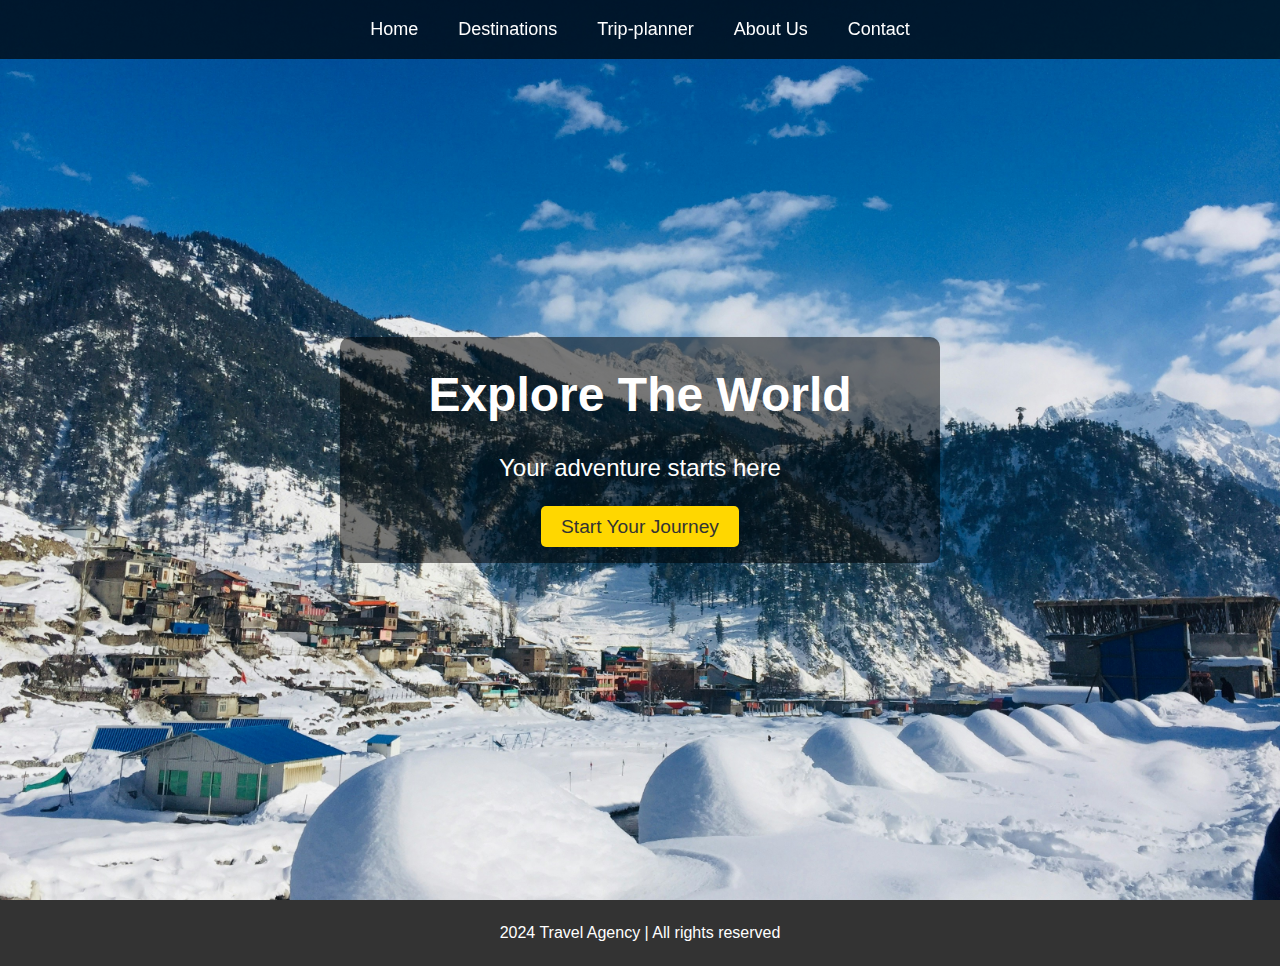
<file: BSDSF24A013/index.html>
<!DOCTYPE html>
<html lang="en">
<head>
    <meta charset="UTF-8">
    <meta name="viewport" content="width=device-width, initial-scale=1.0">
    <meta http-equiv="X-UA-Compatible" content="ie=edge">
    <title>Travel Homepage</title>
    <link rel="stylesheet" href="index.css">
</head>
<body>

    <header>
        <nav>
            <ul>
                <li><a href="index.html">Home</a></li>
                <li><a href="destinations.html">Destinations</a></li>
                <li><a href="trip-planner.html">Trip-planner</a></li>
                <li><a href="Aboutus.html">About Us</a></li>
                <li><a href="contact.html">Contact</a></li>
               
            </ul>
        </nav>
    </header>

  
    <section class="hero">
        <div class="overlay">
            <h1>Explore The World</h1>
            <p>Your adventure starts here</p>
            <a href="trip-planner.html" class="cta-button">Start Your Journey</a> 
        </div>
    </section>

    <footer>
        <p> 2024 Travel Agency | All rights reserved</p>
    </footer>

</body>
</html>
</file>
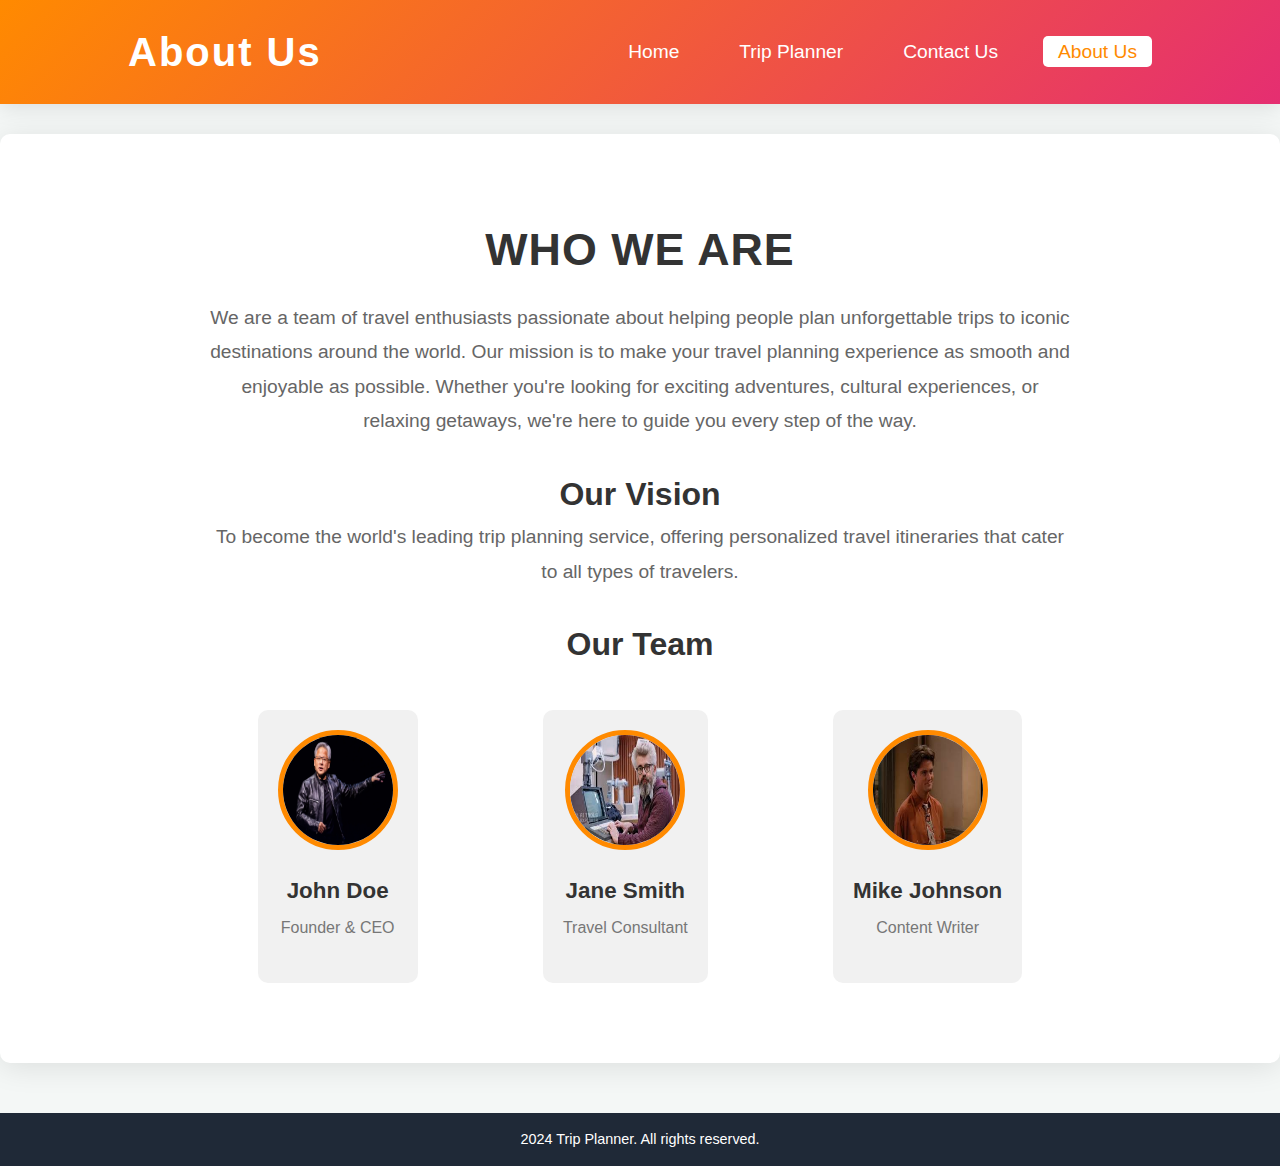
<file: BSDSF24A013/Aboutus.html>
<!DOCTYPE html>
<html lang="en">
<head>
    <meta charset="UTF-8">
    <meta name="viewport" content="width=device-width, initial-scale=1.0">
    <title>About Us</title>
    <link rel="stylesheet" href="Aboutus.css">
</head>
<body>
    <header>
        <div class="container">
            <h1>About Us</h1>
            <nav>
                <ul>
                    <li><a href="index.html">Home</a></li>
                    <li><a href="trip-planner.html">Trip Planner</a></li>
                    <li><a href="contact.html">Contact Us</a></li>
                    <li><a href="aboutus.html" class="active">About Us</a></li>
                </ul>
            </nav>
        </div>
    </header>

    <main>
        <section class="about-us">
            <h2>Who We Are</h2>
            <p>We are a team of travel enthusiasts passionate about helping people plan unforgettable trips to iconic destinations around the world. Our mission is to make your travel planning experience as smooth and enjoyable as possible. Whether you're looking for exciting adventures, cultural experiences, or relaxing getaways, we're here to guide you every step of the way.</p>

            <h3>Our Vision</h3>
            <p>To become the world's leading trip planning service, offering personalized travel itineraries that cater to all types of travelers.</p>

            <h3>Our Team</h3>
            <div class="team">
                <div class="member">
                    <img src="Smith.jpg" alt="Team Member 1">
                    <h4>John Doe</h4>
                    <p>Founder & CEO</p>
                </div>
                <div class="member">
                    <img src="ai.jpg" alt="Team Member 2">
                    <h4>Jane Smith</h4>
                    <p>Travel Consultant</p>
                </div>
                <div class="member">
                    <img src="chandl.jpg" alt="Team Member 3">
                    <h4>Mike Johnson</h4>
                    <p>Content Writer</p>
                </div>
            </div>
        </section>
    </main>

    <footer>
        <p> 2024 Trip Planner. All rights reserved.</p>
    </footer>

</body>
</html>
</file>
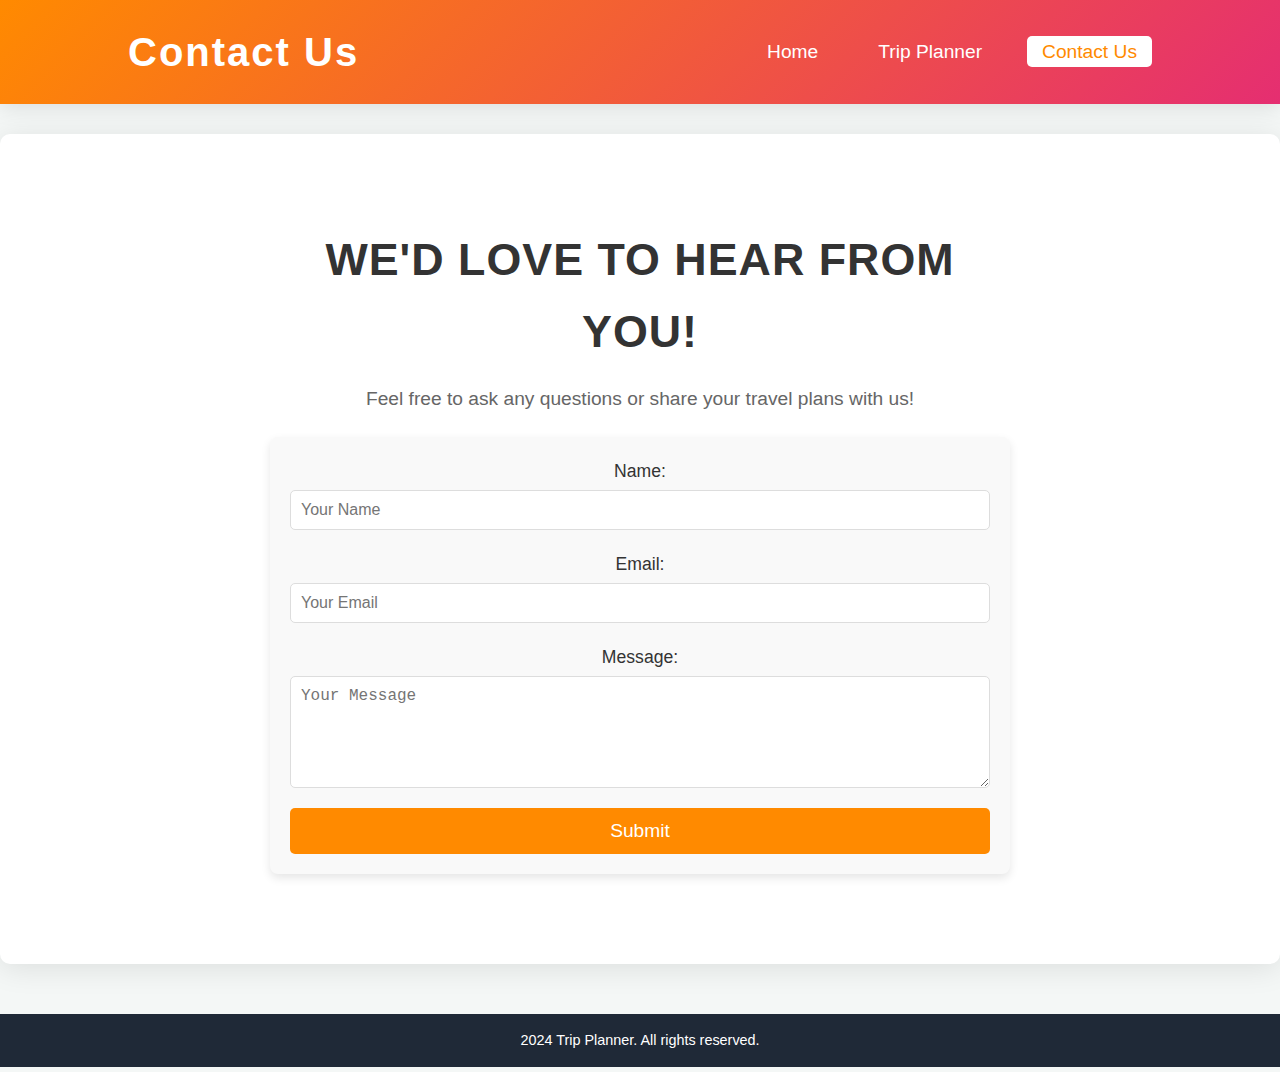
<file: BSDSF24A013/contact.html>
<!DOCTYPE html>
<html lang="en">
<head>
    <meta charset="UTF-8">
    <meta name="viewport" content="width=device-width, initial-scale=1.0">
    <title>Contact Us</title>
    <link rel="stylesheet" href="contact.css">
</head>
<body>
    <header>
        <div class="container">
            <h1>Contact Us</h1>
            <nav>
                <ul>
                    <li><a href="index.html">Home</a></li>
                    <li><a href="trip-planner.html">Trip Planner</a></li>
                    <li><a href="contact.html" class="active">Contact Us</a></li>
                </ul>
            </nav>
        </div>
    </header>

    <main>
        <section class="contact-form-section">
            <h2>We'd Love to Hear From You!</h2>
            <p>Feel free to ask any questions or share your travel plans with us!</p>
            <form id="contact-form">
                <div class="form-group">
                    <label for="name">Name:</label>
                    <input type="text" id="name" name="name" required placeholder="Your Name">
                </div>

                <div class="form-group">
                    <label for="email">Email:</label>
                    <input type="email" id="email" name="email" required placeholder="Your Email">
                </div>

                <div class="form-group">
                    <label for="message">Message:</label>
                    <textarea id="message" name="message" rows="5" required placeholder="Your Message"></textarea>
                </div>

                <button type="submit" class="submit-btn">Submit</button>
            </form>
        </section>
    </main>

    <footer>
        <p> 2024 Trip Planner. All rights reserved.</p>
    </footer>

</body>
</html>
</file>
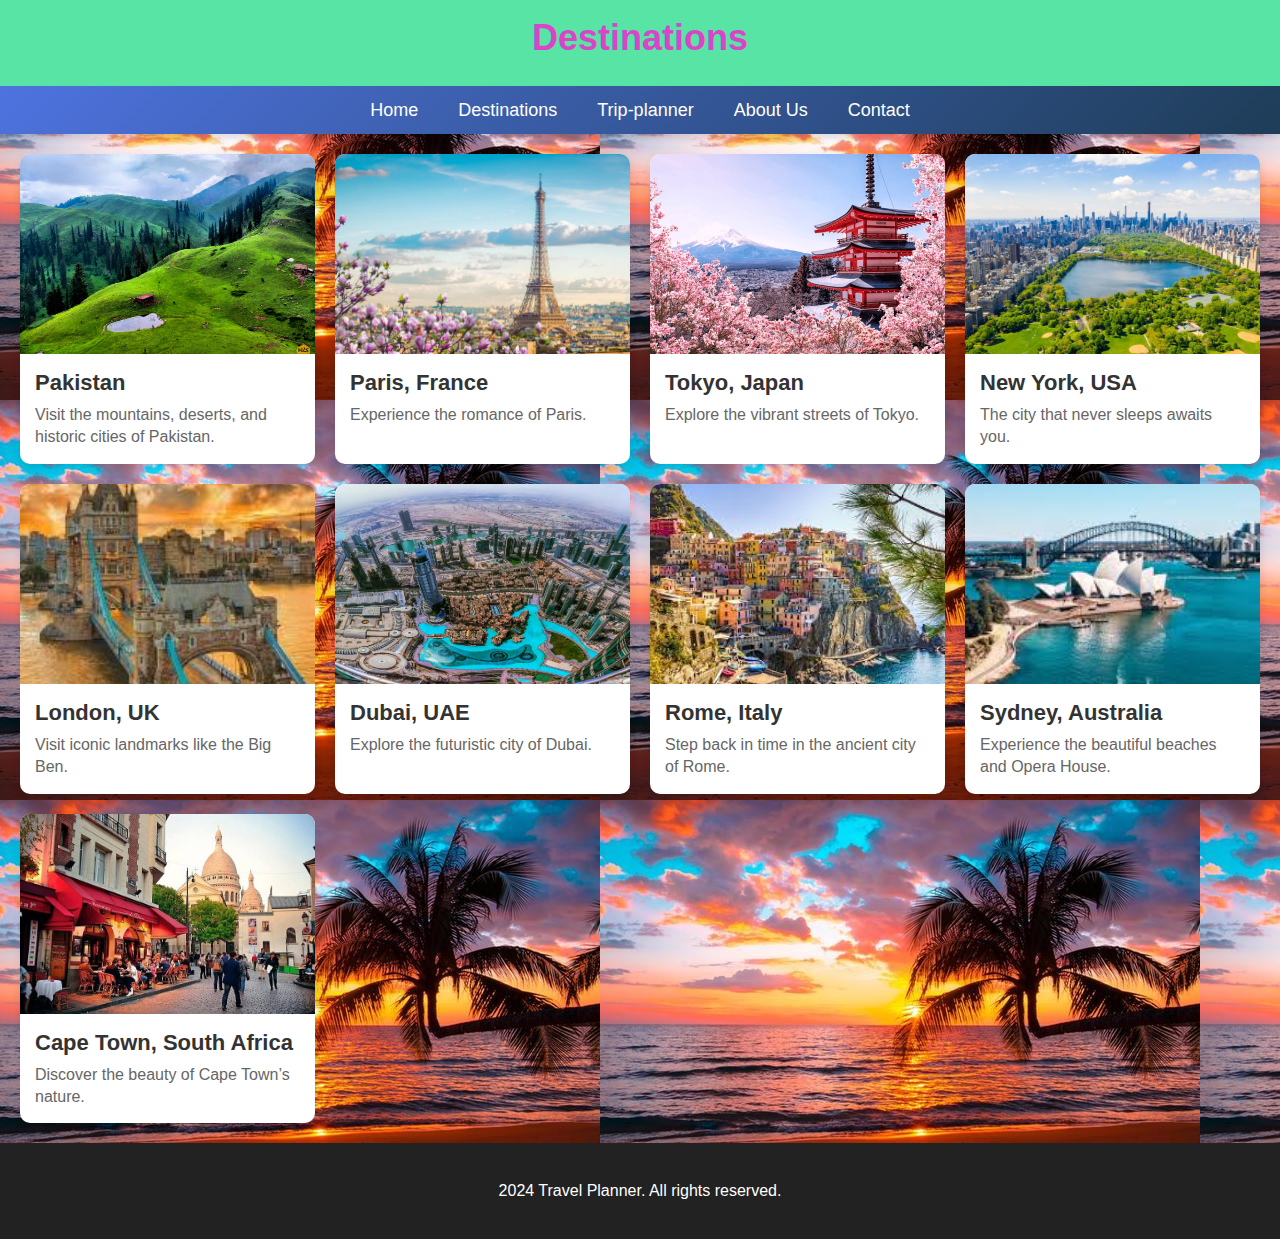
<file: BSDSF24A013/destinations.html>
<!DOCTYPE html>
<html lang="en">
<head>
    <meta charset="UTF-8">
    <meta name="viewport" content="width=device-width, initial-scale=1.0">
    <title>Travel Planner - Destinations</title>
    <link rel="stylesheet" href="destination.css">
</head>
<body>
    <header>
        <h1>Destinations</h1>
    </header>
    <nav>
        <ul>
            <li><a href="index.html">Home</a></li>
            <li><a href="destinations.html">Destinations</a></li>
            <li><a href="trip-planner.html">Trip-planner</a></li>
            <li><a href="Aboutus.html">About Us</a></li>
            <li><a href="contact.html">Contact</a></li>
        </ul>
    </nav>
    <div class="container">
        <div class="card-grid">

            <div class="card">
                <img src="trip.jpg" alt="Pakistan">
                <div class="card-content">
                    <h2>Pakistan</h2>
                    <p>Visit the mountains, deserts, and historic cities of Pakistan.</p>
                </div>
            </div>
            <div class="card">
                <img src="paris.jpg" alt="Paris">
                <div class="card-content">
                    <h2>Paris, France</h2>
                    <p>Experience the romance of Paris.</p>
                </div>
            </div>
            <div class="card">
                <img src="Tokoy.jpg" alt="Tokyo">
                <div class="card-content">
                    <h2>Tokyo, Japan</h2>
                    <p>Explore the vibrant streets of Tokyo.</p>
                </div>
            </div>
            <div class="card">
                <img src="newyorkk.jpg" alt="New York">
                <div class="card-content">
                    <h2>New York, USA</h2>
                    <p>The city that never sleeps awaits you.</p>
                </div>
            </div>
            <div class="card">
                <img src="londonn.jpg" alt="London">
                <div class="card-content">
                    <h2>London, UK</h2>
                    <p>Visit iconic landmarks like the Big Ben.</p>
                </div>
            </div>
            <div class="card">
                <img src="dubai.jpg" alt="Dubai">
                <div class="card-content">
                    <h2>Dubai, UAE</h2>
                    <p>Explore the futuristic city of Dubai.</p>
                </div>
            </div>
            <div class="card">
                <img src="ital.jpg" alt="Rome">
                <div class="card-content">
                    <h2>Rome, Italy</h2>
                    <p>Step back in time in the ancient city of Rome.</p>
                </div>
            </div>
            <div class="card">
                <img src="aus.jpg" alt="Sydney">
                <div class="card-content">
                    <h2>Sydney, Australia</h2>
                    <p>Experience the beautiful beaches and Opera House.</p>
                </div>
            </div>
            <div class="card">
                <img src="mnatre.jpg" alt="Cape Town">
                <div class="card-content">
                    <h2>Cape Town, South Africa</h2>
                    <p>Discover the beauty of Cape Town’s nature.</p>
                </div>
            </div>
           
        </div>
    </div>
    <footer>
        <footer> 2024 Travel Planner. All rights reserved.</footer>
    </footer>
</body>
</html>
</file>
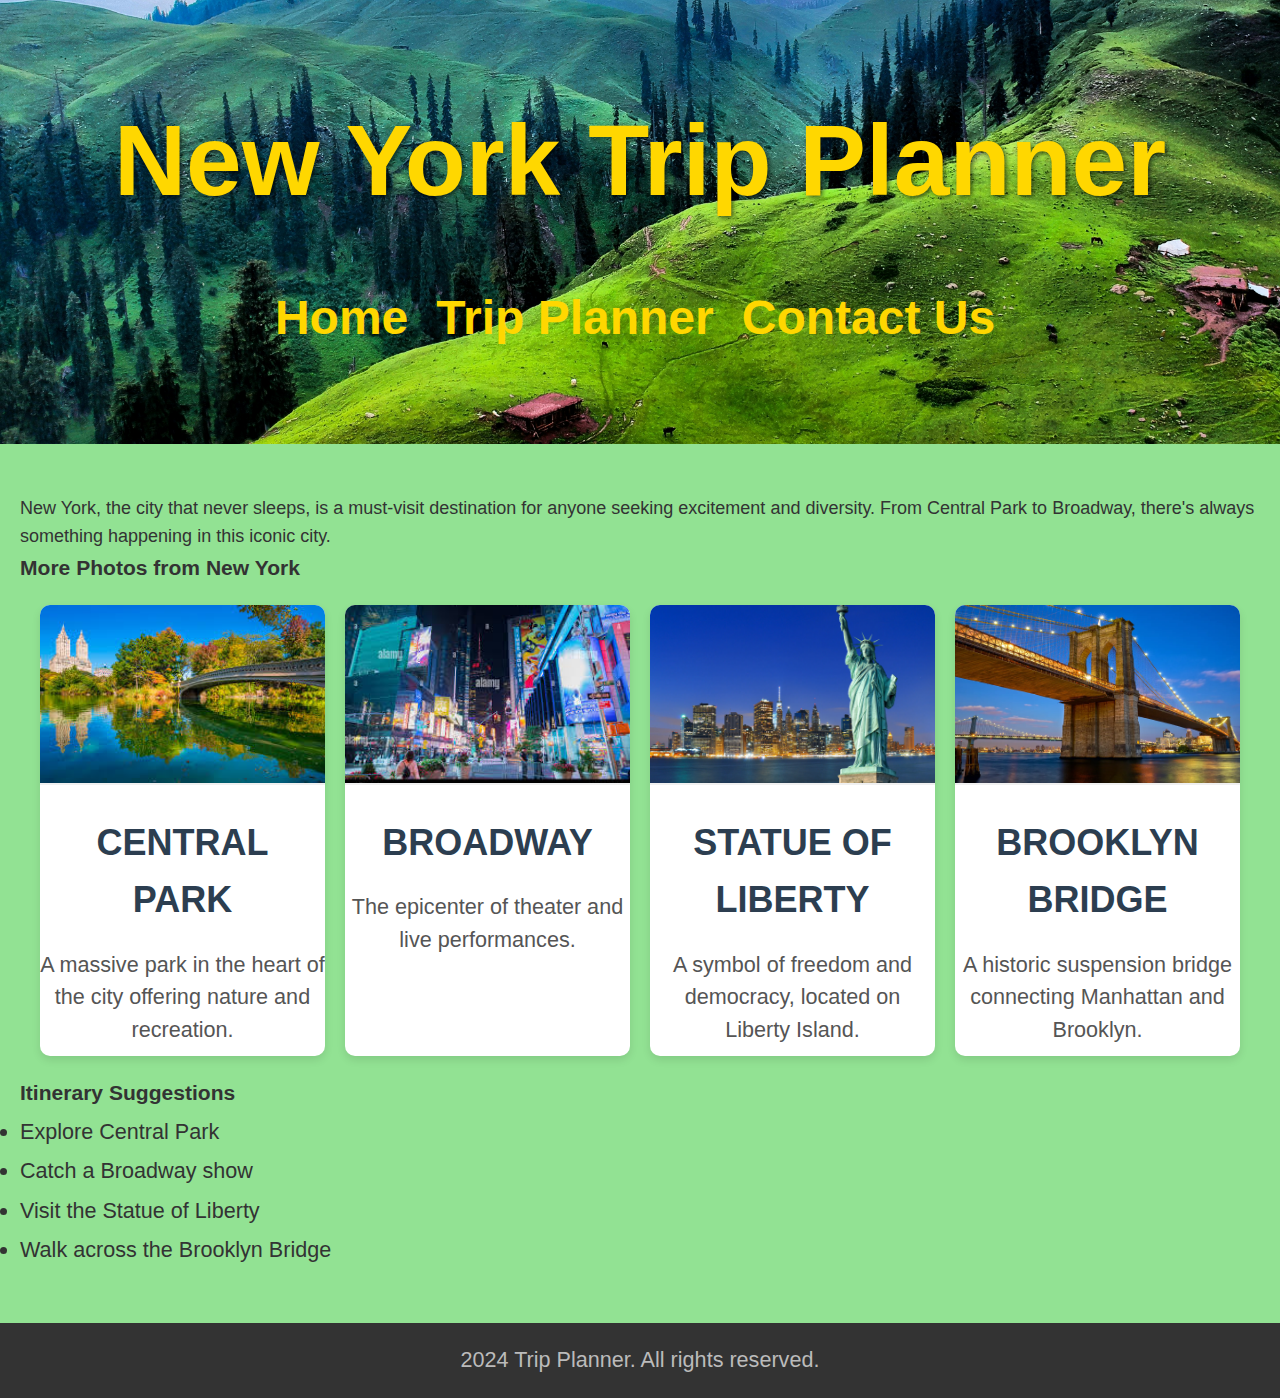
<file: BSDSF24A013/Newyork.html>
<!DOCTYPE html>
<html lang="en">
<head>
    <meta charset="UTF-8">
    <meta name="viewport" content="width=device-width, initial-scale=1.0">
    <title>New York Trip Planner</title>
    <link rel="stylesheet" href="tripplanner.css">
</head>
<body>
    <header>
        <div class="container">
            <h1>New York Trip Planner</h1>
            <nav>
                <ul>
                    <li><a href="index.html">Home</a></li>
                    <li><a href="trip-planner.html">Trip Planner</a></li>
                    <li><a href="contact.html">Contact Us</a></li>
                </ul>
            </nav>
        </div>
    </header>

    <main>
        <section class="destination-details">
            <p>New York, the city that never sleeps, is a must-visit destination for anyone seeking excitement and diversity. From Central Park to Broadway, there's always something happening in this iconic city.</p>

            <h3>More Photos from New York</h3>
            <div class="destination-grid">
                <div class="destination">
                    <img src="park.jpg" alt="Central Park">
                    <h3>Central Park</h3>
                    <p>A massive park in the heart of the city offering nature and recreation.</p>
                </div>
                <div class="destination">
                    <img src="broad.jpg" alt="Broadway">
                    <h3>Broadway</h3>
                    <p>The epicenter of theater and live performances.</p>
                </div>
                <div class="destination">
                    <img src="statue.jpg" alt="Statue of Liberty">
                    <h3>Statue of Liberty</h3>
                    <p>A symbol of freedom and democracy, located on Liberty Island.</p>
                </div>
                <div class="destination">
                    <img src="brod.jpg" alt="Brooklyn Bridge">
                    <h3>Brooklyn Bridge</h3>
                    <p>A historic suspension bridge connecting Manhattan and Brooklyn.</p>
                </div>
            </div>

            <h3>Itinerary Suggestions</h3>
            <ul>
                <li>Explore Central Park</li>
                <li>Catch a Broadway show</li>
                <li>Visit the Statue of Liberty</li>
                <li>Walk across the Brooklyn Bridge</li>
            </ul>
        </section>
    </main>

    <footer>
        <p> 2024 Trip Planner. All rights reserved.</p>
    </footer>

</body>
</html>
</file>
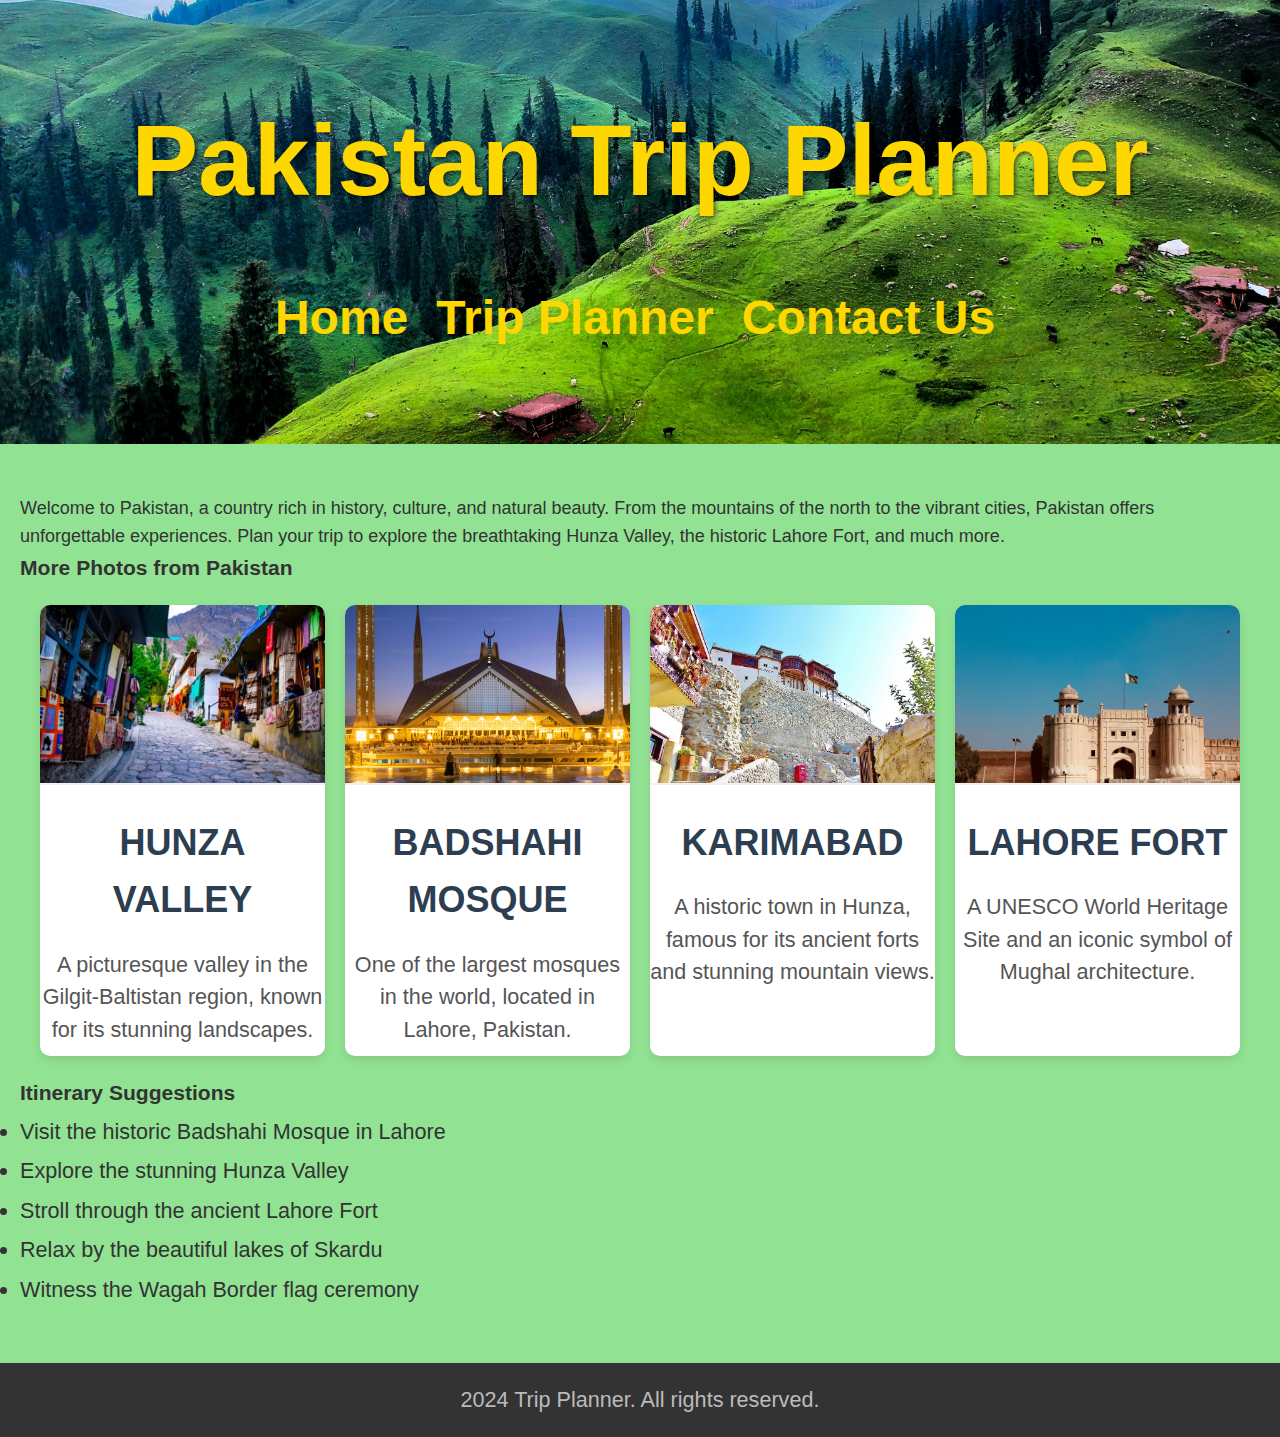
<file: BSDSF24A013/Pakistan.html>
<!DOCTYPE html>
<html lang="en">
<head>
    <meta charset="UTF-8">
    <meta name="viewport" content="width=device-width, initial-scale=1.0">
    <title>Pakistan Trip Planner</title>
    <link rel="stylesheet" href="tripplanner.css">
</head>
<body>
    <header>
        <div class="container">
            <h1>Pakistan Trip Planner</h1>
            <nav>
                <ul>
                    <li><a href="index.html">Home</a></li>
                    <li><a href="trip-planner.html">Trip Planner</a></li>
                    <li><a href="contact.html">Contact Us</a></li>
                </ul>
            </nav>
        </div>
    </header>

    <main>
        <section class="destination-details">
            <p>Welcome to Pakistan, a country rich in history, culture, and natural beauty. From the mountains of the north to the vibrant cities, Pakistan offers unforgettable experiences. Plan your trip to explore the breathtaking Hunza Valley, the historic Lahore Fort, and much more.</p>

            <h3>More Photos from Pakistan</h3>
            <div class="destination-grid">
                <div class="destination">
                    <img src="hunza.jpg" alt="Hunza Valley">
                    <h3>Hunza Valley</h3>
                    <p>A picturesque valley in the Gilgit-Baltistan region, known for its stunning landscapes.</p>
                </div>
                <div class="destination">
                    <img src="badshahi.jpg" alt="Badshahi Mosque">
                    <h3>Badshahi Mosque</h3>
                    <p>One of the largest mosques in the world, located in Lahore, Pakistan.</p>
                </div>
                <div class="destination">
                    <img src="khamir.jpg" alt="Karimabad">
                    <h3>Karimabad</h3>
                    <p>A historic town in Hunza, famous for its ancient forts and stunning mountain views.</p>
                </div>
                <div class="destination">
                    <img src="lahorefort.jpg" alt="Lahore Fort">
                    <h3>Lahore Fort</h3>
                    <p>A UNESCO World Heritage Site and an iconic symbol of Mughal architecture.</p>
                </div>
 
            </div>

            <h3>Itinerary Suggestions</h3>
            <ul>
                <li>Visit the historic Badshahi Mosque in Lahore</li>
                <li>Explore the stunning Hunza Valley</li>
                <li>Stroll through the ancient Lahore Fort</li>
                <li>Relax by the beautiful lakes of Skardu</li>
                <li>Witness the Wagah Border flag ceremony</li>
            </ul>
        </section>
    </main>

    <footer>
        <p>2024 Trip Planner. All rights reserved.</p>
    </footer>

</body>
</html>
</file>
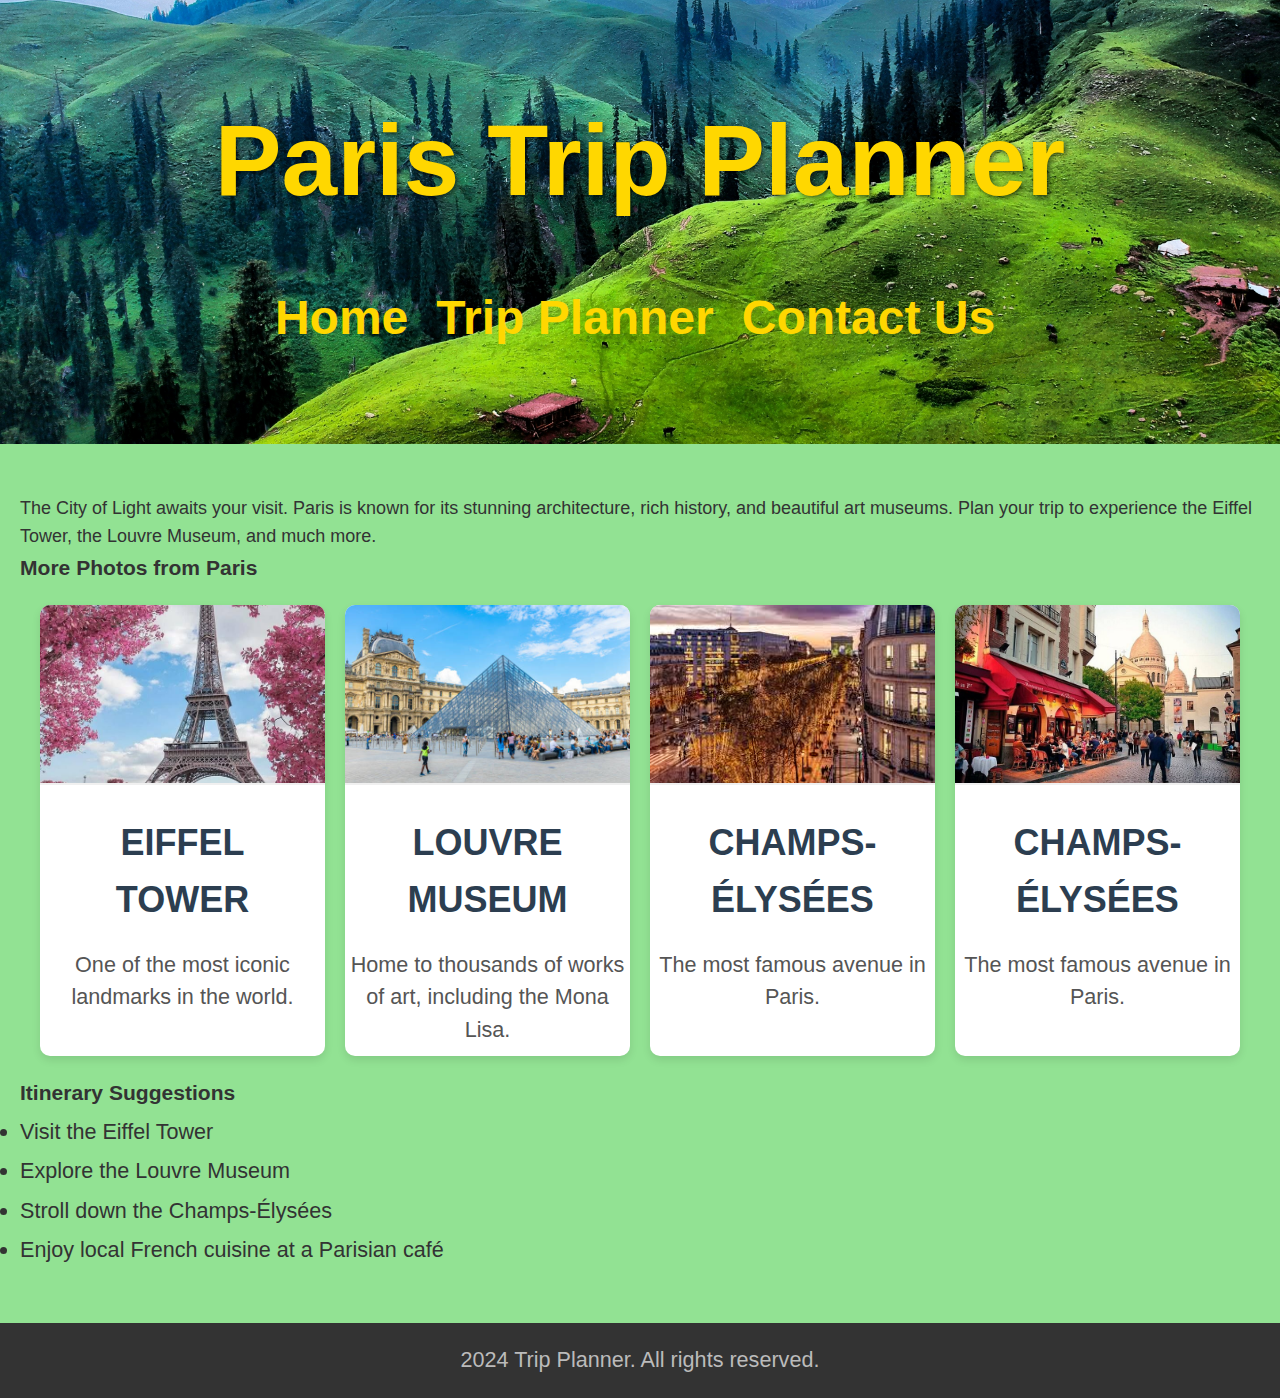
<file: BSDSF24A013/paris.html>
<!DOCTYPE html>
<html lang="en">
<head>
    <meta charset="UTF-8">
    <meta name="viewport" content="width=device-width, initial-scale=1.0">
    <title>Paris Trip Planner</title>
    <link rel="stylesheet" href="tripplanner.css">
</head>
<body>
    <header>
        <div class="container">
            <h1>Paris Trip Planner</h1>
            <nav>
                <ul>
                    <li><a href="index.html">Home</a></li>
                    <li><a href="trip-planner.html">Trip Planner</a></li>
                    <li><a href="contact.html">Contact Us</a></li>
                </ul>
            </nav>
        </div>
    </header>

    <main>
        <section class="destination-details">
            <p>The City of Light awaits your visit. Paris is known for its stunning architecture, rich history, and beautiful art museums. Plan your trip to experience the Eiffel Tower, the Louvre Museum, and much more.</p>

            <h3>More Photos from Paris</h3>
            <div class="destination-grid">
                <div class="destination">
                    <img src="tower.jpg" alt="Eiffel Tower">
                    <h3>Eiffel Tower</h3>
                    <p>One of the most iconic landmarks in the world.</p>
                </div>
                <div class="destination">
                    <img src="musem.pg.jpg" alt="Louvre Museum">
                    <h3>Louvre Museum</h3>
                    <p>Home to thousands of works of art, including the Mona Lisa.</p>
                </div>
                <div class="destination">
                    <img src="cham.jpg" alt="Champs-Élysées">
                    <h3>Champs-Élysées</h3>
                    <p>The most famous avenue in Paris.</p>
                </div>

                <div class="destination">
                    <img src="mnatre.jpg" alt="Champs-Élysées">
                    <h3>Champs-Élysées</h3>
                    <p>The most famous avenue in Paris.</p>
                </div>
          
            </div>

            <h3>Itinerary Suggestions</h3>
            <ul>
                <li>Visit the Eiffel Tower</li>
                <li>Explore the Louvre Museum</li>
                <li>Stroll down the Champs-Élysées</li>
                <li>Enjoy local French cuisine at a Parisian café</li>
            </ul>
        </section>
    </main>

    <footer>
        <p> 2024 Trip Planner. All rights reserved.</p>
    </footer>

</body>
</html>
</file>
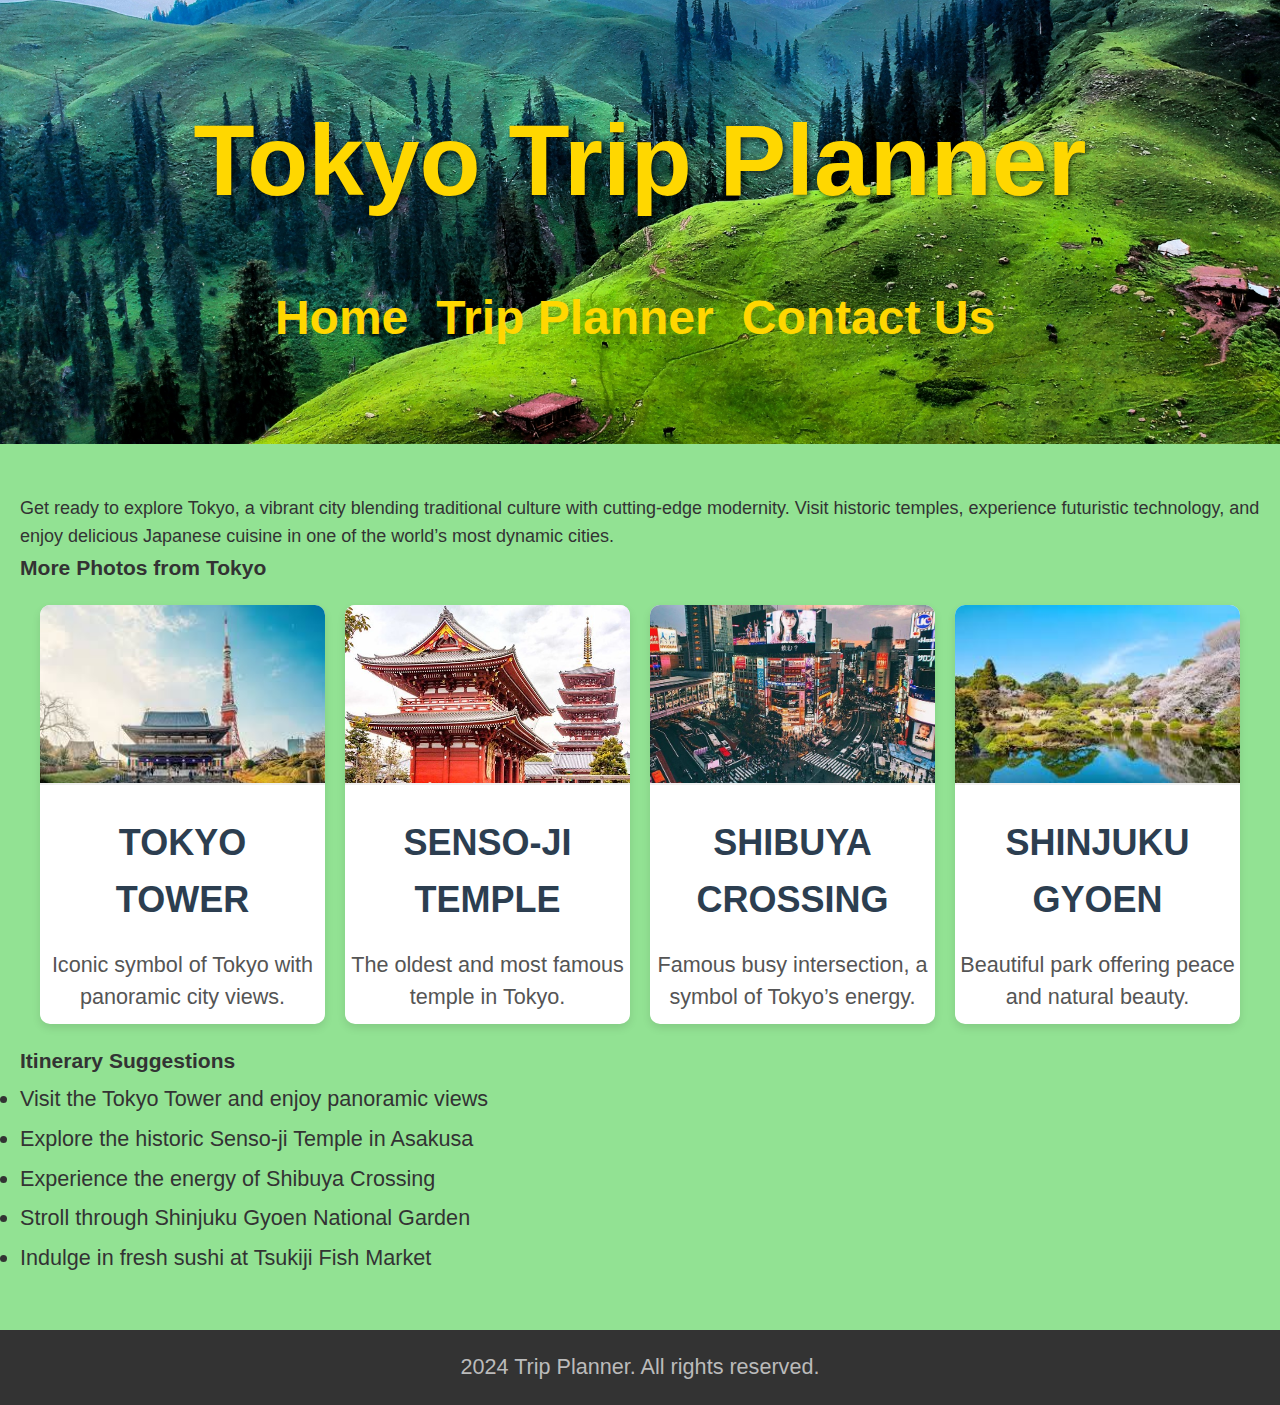
<file: BSDSF24A013/tokoyi.html>
<!DOCTYPE html>
<html lang="en">
<head>
    <meta charset="UTF-8">
    <meta name="viewport" content="width=device-width, initial-scale=1.0">
    <title>Tokyo Trip Planner</title>
    <link rel="stylesheet" href="tripplanner.css">
</head>
<body>
    <header>
        <div class="container">
            <h1>Tokyo Trip Planner</h1>
            <nav>
                <ul>
                    <li><a href="index.html">Home</a></li>
                    <li><a href="trip-planner.html">Trip Planner</a></li>
                    <li><a href="contact.html">Contact Us</a></li>
                </ul>
            </nav>
        </div>
    </header>

    <main>
        <section class="destination-details">
            <p>Get ready to explore Tokyo, a vibrant city blending traditional culture with cutting-edge modernity. Visit historic temples, experience futuristic technology, and enjoy delicious Japanese cuisine in one of the world’s most dynamic cities.</p>

            <h3>More Photos from Tokyo</h3>
            <div class="destination-grid">
                <div class="destination">
                    <img src="toktow.jg.jpeg" alt="Tokyo Tower">
                    <h3>Tokyo Tower</h3>
                    <p>Iconic symbol of Tokyo with panoramic city views.</p>
                </div>
                <div class="destination">
                    <img src="tem.jpg" alt="Senso-ji Temple">
                    <h3>Senso-ji Temple</h3>
                    <p>The oldest and most famous temple in Tokyo.</p>
                </div>
                <div class="destination">
                    <img src="crossing.jpg" alt="Shibuya Crossing">
                    <h3>Shibuya Crossing</h3>
                    <p>Famous busy intersection, a symbol of Tokyo’s energy.</p>
                </div>
                <div class="destination">
                    <img src="sok.jpeg" alt="Shinjuku Gyoen National Garden">
                    <h3>Shinjuku Gyoen</h3>
                    <p>Beautiful park offering peace and natural beauty.</p>
                </div>
                
            </div>

            <h3>Itinerary Suggestions</h3>
            <ul>
                <li>Visit the Tokyo Tower and enjoy panoramic views</li>
                <li>Explore the historic Senso-ji Temple in Asakusa</li>
                <li>Experience the energy of Shibuya Crossing</li>
                <li>Stroll through Shinjuku Gyoen National Garden</li>
                <li>Indulge in fresh sushi at Tsukiji Fish Market</li>
            </ul>
        </section>
    </main>

    <footer>
        <p> 2024 Trip Planner. All rights reserved.</p>
    </footer>

</body>
</html>
</file>
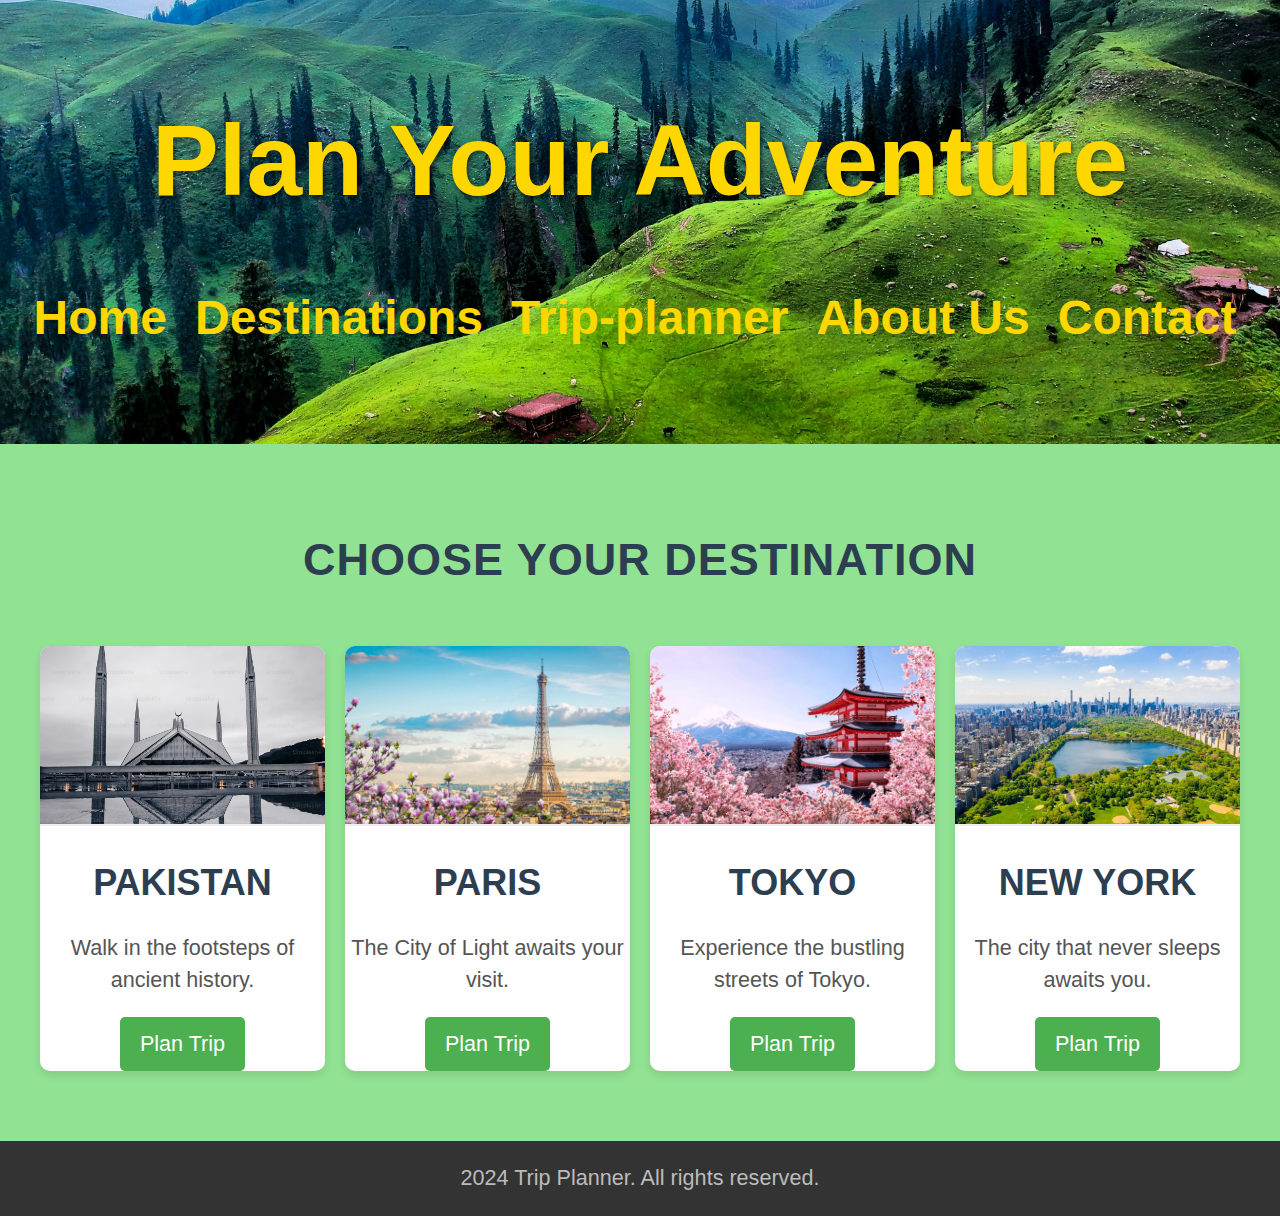
<file: BSDSF24A013/trip-planner.html>
<!DOCTYPE html>
<html lang="en">
<head>
    <meta charset="UTF-8">
    <meta name="viewport" content="width=device-width, initial-scale=1.0">
    <title>Trip Planner</title>
    <link rel="stylesheet" href="tripplanner.css">
</head>
<body>
    <header>
        <div class="container">
            <h1>Plan Your Adventure</h1>
            <nav>
                <ul>
                    <li><a href="index.html">Home</a></li>
                    <li><a href="destinations.html">Destinations</a></li>
                    <li><a href="trip-planner.html">Trip-planner</a></li>
                    <li><a href="Aboutus.html">About Us</a></li>
                    <li><a href="contact.html">Contact</a></li>
                  


                </ul>
            </nav>
        </div>
    </header>

    <main>
        <section class="trip-planner-section">
            <h2 id="hi">Choose Your Destination</h2>
            <div class="destination-grid">



                <div class="destination">
                    <img src="pak.jpg" alt="Rome">
                    <h3>Pakistan</h3>
                    <p>Walk in the footsteps of ancient history.</p>
                    <a href="Pakistan.html" class="plan-trip-btn">Plan Trip</a>
                </div>


                <div class="destination">
                    <img src="paris.jpg" alt="Paris">
                    <h3>Paris</h3>
                    <p>The City of Light awaits your visit.</p>
                    <a href="paris.html" class="plan-trip-btn">Plan Trip</a>

                </div>
             
                <div class="destination">
                    <img src="Tokoy.jpg" alt="Tokyo">
                    <h3>Tokyo</h3>
                    <p>Experience the bustling streets of Tokyo.</p>
                    <a href="tokoyi.html" class="plan-trip-btn">Plan Trip</a>
                </div>
                <div class="destination">
                    <img src="newyorkk.jpg" alt="New York">
                    <h3>New York</h3>
                    <p>The city that never sleeps awaits you.</p>
                    <a href="newyork.html" class="plan-trip-btn">Plan Trip</a>
                </div>
               
            </div>
        </section>
    </main>

    <footer>
        <p> 2024 Trip Planner. All rights reserved.</p>
    </footer>

</body>
</html>
</file>
<file: BSDSF24A013/index.css>
* {
    margin: 0;
    padding: 0;
    box-sizing: border-box;
}

body {
    font-family: 'Arial', sans-serif;
    line-height: 1.6;
    background-color: #f4f4f4;
}

header {
    background-color: rgba(0, 0, 0, 0.7);
    padding: 15px 0;
    position: fixed;
    width: 100%;
    top: 0;
    z-index: 1000;
}

nav ul {
    display: flex;
    justify-content: center;
    list-style-type: none;
}

nav ul li {
    margin: 0 20px;
}

nav ul li a {
    color: white;
    text-decoration: none;
    font-size: 18px;
    transition: color 0.3s ease;
}

nav ul li a:hover {
    color: #FFD700;
}

.hero {
    background-image: url('index.jpg'); 
    background-size: cover;
    background-position: center;
    height: 100vh;
    display: flex;
    justify-content: center;
    align-items: center;
    position: relative;
    color: white;
    text-align: center;
}

.hero .overlay {
    background: rgba(0, 0, 0, 0.5);
    padding: 20px;
    border-radius: 10px;
    width: 80%;
    max-width: 600px;
}

.hero h1 {
    font-size: 3em;
    margin-bottom: 15px;
    font-family: 'Helvetica', sans-serif;
}

.hero p {
    font-size: 1.5em;
    margin-bottom: 25px;
    font-family: 'Helvetica', sans-serif;
}

.cta-button {
    padding: 10px 20px;
    background-color: #FFD700;
    color: #333;
    text-decoration: none;
    border-radius: 5px;
    font-size: 1.2em;
    transition: background-color 0.3s ease;
}

.cta-button:hover {
    background-color: #FFA500;
}

footer {
    background-color: #333;
    color: white;
    text-align: center;
    padding: 20px;
}

footer p {
    font-size: 1em;
}

@media (max-width: 768px) {
    .hero h1 {
        font-size: 2.5em;
    }

    .hero p {
        font-size: 1.2em;
    }

    .cta-button {
        font-size: 1.1em;
    }
}
</file>
<file: BSDSF24A013/Aboutus.css>
* {
    margin: 0;
    padding: 0;
    box-sizing: border-box;
}

body {
    font-family: 'Arial', sans-serif;
    background-color: #f4f7f6;
    color: #333;
    line-height: 1.6;
}

header {
    background: linear-gradient(135deg, #ff8a00, #e52e71);
    color: white;
    padding: 20px 0;
    box-shadow: 0 4px 20px rgba(0, 0, 0, 0.1);
}

.container {
    width: 80%;
    max-width: 1200px;
    margin: 0 auto;
    display: flex;
    justify-content: space-between;
    align-items: center;
}

h1 {
    font-size: 2.5rem;
    font-weight: 700;
    letter-spacing: 2px;
}

nav ul {
    list-style: none;
    display: flex;
    margin: 0;
    padding: 0;
}

nav ul li {
    margin-left: 30px;
}

nav ul li a {
    text-decoration: none;
    color: white;
    font-size: 1.2rem;
    padding: 5px 15px;
    border-radius: 5px;
    transition: all 0.3s ease;
}

nav ul li a:hover,
nav ul li a.active {
    background-color: #fff;
    color: #ff8a00;
    transform: translateY(-2px);
}

main {
    padding: 60px 20px;
    text-align: center;
    background-color: #fff;
    border-radius: 10px;
    margin-top: 30px;
    box-shadow: 0 4px 30px rgba(0, 0, 0, 0.1);
}

.about-us {
    max-width: 900px;
    margin: 0 auto;
    padding: 20px;
}

.about-us h2 {
    font-size: 2.8rem;
    font-weight: 700;
    color: #333;
    margin-bottom: 15px;
    text-transform: uppercase;
    letter-spacing: 1px;
}

.about-us p {
    font-size: 1.2rem;
    color: #666;
    margin-bottom: 20px;
    line-height: 1.8;
}

h3 {
    font-size: 2rem;
    margin-top: 30px;
    font-weight: 600;
    color: #333;
}

.team {
    display: flex;
    justify-content: center;
    margin-top: 40px;
    gap: 30px;
    flex-wrap: wrap;
}

.member {
    text-align: center;
    background: #f1f1f1;
    padding: 20px;
    border-radius: 10px;
    transition: all 0.3s ease;
    max-width: 300px;
    margin: 0 auto;
}

.member:hover {
    transform: translateY(-10px);
    box-shadow: 0 10px 30px rgba(0, 0, 0, 0.1);
}

.member img {
    width: 120px;
    height: 120px;
    border-radius: 50%;
    margin-bottom: 15px;
    border: 5px solid #ff8a00;
    transition: all 0.3s ease;
}

.member img:hover {
    border-color: #e52e71;
}

.member h4 {
    font-size: 1.4rem;
    font-weight: 600;
    color: #333;
    margin-bottom: 5px;
}

.member p {
    font-size: 1rem;
    color: #777;
}

footer {
    background-color: #1f2937;
    color: #fff;
    text-align: center;
    padding: 15px 0;
    margin-top: 50px;
    font-size: 0.9rem;
}

@media (max-width: 768px) {
    .container {
        flex-direction: column;
        align-items: center;
        text-align: center;
    }

    nav ul {
        flex-direction: column;
        margin-top: 20px;
    }

    nav ul li {
        margin-bottom: 10px;
    }

    .team {
        flex-direction: column;
        gap: 20px;
    }

    .member {
        max-width: 100%;
    }
}
</file>
<file: BSDSF24A013/contact.css>
* {
    margin: 0;
    padding: 0;
    box-sizing: border-box;
}

body {
    font-family: 'Arial', sans-serif;
    background-color: #f4f7f6;
    color: #333;
    line-height: 1.6;
}

header {
    background: linear-gradient(135deg, #ff8a00, #e52e71);
    color: white;
    padding: 20px 0;
    box-shadow: 0 4px 20px rgba(0, 0, 0, 0.1);
}

.container {
    width: 80%;
    max-width: 1200px;
    margin: 0 auto;
    display: flex;
    justify-content: space-between;
    align-items: center;
}

h1 {
    font-size: 2.5rem;
    font-weight: 700;
    letter-spacing: 2px;
}

nav ul {
    list-style: none;
    display: flex;
    margin: 0;
    padding: 0;
}

nav ul li {
    margin-left: 30px;
}

nav ul li a {
    text-decoration: none;
    color: white;
    font-size: 1.2rem;
    padding: 5px 15px;
    border-radius: 5px;
    transition: all 0.3s ease;
}

nav ul li a:hover,
nav ul li a.active {
    background-color: #fff;
    color: #ff8a00;
    transform: translateY(-2px);
}

main {
    padding: 60px 20px;
    text-align: center;
    background-color: #fff;
    border-radius: 10px;
    margin-top: 30px;
    box-shadow: 0 4px 30px rgba(0, 0, 0, 0.1);
}

.contact-form-section {
    max-width: 800px;
    margin: 0 auto;
    padding: 30px;
}

.contact-form-section h2 {
    font-size: 2.8rem;
    font-weight: 700;
    color: #333;
    margin-bottom: 15px;
    text-transform: uppercase;
    letter-spacing: 1px;
}

.contact-form-section p {
    font-size: 1.2rem;
    color: #666;
    margin-bottom: 20px;
    line-height: 1.8;
}

form {
    display: flex;
    flex-direction: column;
    gap: 20px;
    background-color: #f9f9f9;
    padding: 20px;
    border-radius: 8px;
    box-shadow: 0 4px 10px rgba(0, 0, 0, 0.1);
}

.form-group {
    display: flex;
    flex-direction: column;
}

label {
    font-size: 1.1rem;
    color: #333;
    margin-bottom: 5px;
}

input,
textarea {
    padding: 10px;
    font-size: 1rem;
    border-radius: 5px;
    border: 1px solid #ddd;
    transition: all 0.3s ease;
}

input:focus,
textarea:focus {
    border-color: #ff8a00;
    outline: none;
}

textarea {
    resize: vertical;
}

.submit-btn {
    background-color: #ff8a00;
    color: white;
    padding: 12px 20px;
    font-size: 1.2rem;
    border: none;
    border-radius: 5px;
    cursor: pointer;
    transition: all 0.3s ease;
}

.submit-btn:hover {
    background-color: #e52e71;
    transform: translateY(-2px);
}

footer {
    background-color: #1f2937;
    color: #fff;
    text-align: center;
    padding: 15px 0;
    margin-top: 50px;
    font-size: 0.9rem;
}

@media (max-width: 768px) {
    .container {
        flex-direction: column;
        align-items: center;
        text-align: center;
    }

    nav ul {
        flex-direction: column;
        margin-top: 20px;
    }

    nav ul li {
        margin-bottom: 10px;
    }

    .contact-form-section {
        padding: 20px;
    }

    .form-group input,
    .form-group textarea {
        width: 100%;
    }
}
</file>
<file: BSDSF24A013/destination.css>
* {
    margin: 0;
    padding: 0;
    box-sizing: border-box;
    font-family: Arial, sans-serif;
}

body {
    background-image: url("2.jpg");
    background-color: #f4f4f4;
    color: #333;
    line-height: 1.0;
    display: flex;
    flex-direction: column;
    min-height: 100vh; 
}

main {
    flex-grow: 1; }

header {
    background-color: #58e4a5;
    color: rgb(217, 68, 200);
    text-align: center;
    font-size: large;
    padding: 20px 0;
    box-shadow: 0 2px 4px rgba(0, 0, 0, 0.1);
}

header h1 {
    font-size: 36px;
    margin-bottom: 10px;
}

nav {
    background: linear-gradient(135deg, #4e73df, #1e3d58); 
    padding: 15px 0;
    box-shadow: 0 4px 6px rgba(0, 0, 0, 0.1);
}

nav ul {
    display: flex;
    justify-content: center;
    list-style-type: none;
    padding-left: 0;
}

nav ul li {
    margin: 0 20px; }

nav ul li a {
    color: #fff;
    text-decoration: none;
    font-size: 18px;
    font-weight: 500; 
    transition: color 0.3s ease, transform 0.3s ease; 
}

nav ul li a:hover {
    color: #f39c12; 
    transform: scale(1.1); }

.container {
    padding: 20px;
}

.card-grid {
    display: grid;
    grid-template-columns: repeat(auto-fill, minmax(280px, 1fr));
    gap: 20px;
}

.card {
    background-color: white;
    border-radius: 10px;
    overflow: hidden;
    box-shadow: 0 4px 10px rgba(0, 0, 0, 0.1);
    transition: transform 0.3s ease-in-out;
}

.card img {
    width: 100%;
    height: 200px;
    object-fit: cover;
    transition: opacity 0.3s ease-in-out;
}

.card-content {
    padding: 15px;
}

.card h2 {
    font-size: 22px;
    color: #333;
    margin-bottom: 10px;
}

.card p {
    color: #666;
    font-size: 16px;
    line-height: 1.4;
}

.card:hover {
    transform: scale(1.05);
}

.card:hover img {
    opacity: 0.8;
}

footer {
    background-color: #222;
    color: white;
    text-align: center;
    padding: 20px 0;
    position: relative;
    bottom: 0;
    width: 100%;
    font-size: 16px;
}

footer a {
    color: #f39c12;
    text-decoration: none;
}

footer a:hover {
    text-decoration: underline;
}

@media (max-width: 768px) {
    nav ul {
        flex-direction: column;
        padding-top: 10px;
    }

    nav ul li {
        margin-bottom: 10px;
    }

    nav ul li a {
        font-size: 20px; 
    }
}
</file>
<file: BSDSF24A013/tripplanner.css>
* {
    margin: 0;
    padding: 0;
    box-sizing: border-box;
}


body {
    font-family: 'Arial', sans-serif;
    background-color: #92e293;
    color: #333;
    line-height: 1.6;
    font-size: 18px;
}

header {
    background-image: url('trip.jpg');
    background-size: cover;
    background-position: center;
    padding: 80px 0;
    color: white;
    text-align: center;
    font-size: 3em;
}

header h1 {
    font-size: 100px;
    margin-bottom: 20px;
    text-shadow: 2px 2px 5px rgba(0, 0, 0, 0.6);
    color: #FFD700;
}

nav ul {
    list-style-type: none;
    padding: 0;
    margin-top: 20px;
}

nav ul li {
    font-size: 40px;
    display: inline;
    margin-right: 10px;
}

nav ul li a {
    color: #FFD700;
    text-decoration: none;
    font-weight: bold;
    font-size: 1.2em;
}

nav ul li a:hover {
    color: #ff6347;
}

.plan-trip-btn {
    display: inline-block;
    padding: 10px 20px;
    background-color: #4CAF50;
    color: white;
    text-decoration: none;
    border-radius: 5px;
    margin-top: 10px;
    font-size: 1.2em;
}

.plan-trip-btn:hover {
    background-color: #45a049;
}

main {
    padding: 50px 20px;
}

.trip-planner-section {
    text-align: center;
    margin-top: 30px;
}

.trip-planner-section h2 {
    font-size: 2.5em;
    margin-bottom: 30px;
    color: #2C3E50;
    text-transform: uppercase;
    letter-spacing: 1px;
}

.destination-grid {
    display: grid;
    grid-template-columns: repeat(auto-fit, minmax(250px, 1fr));
    gap: 20px;
    justify-items: center;
    padding: 20px;
}

.destination {
    background-color: white;
    border-radius: 10px;
    overflow: hidden;
    box-shadow: 0 4px 8px rgba(0, 0, 0, 0.1);
    transition: transform 0.3s ease, box-shadow 0.3s ease;
}

.destination:hover {
    transform: translateY(-5px);
    box-shadow: 0 8px 16px rgba(0, 0, 0, 0.2);
}

.destination img {
    width: 100%;
    height: 180px;
    object-fit: cover;
    border-bottom: 2px solid #f0f0f0;
}


.destination h3 {
    font-size: 2em;
    margin-top: 10px;
    color: #2C3E50;
    text-transform: uppercase;
    text-align: center;
    padding: 10px;
}

.destination p {
    font-size: 1.2em;
    color: #555555;
    margin: 10px 0;
    line-height: 1.5;
    text-align: center;
}

ul {
    list-style-type: disc;
    padding: 0;
    font-size: 1.2em;
}

ul li {
    margin: 5px 0;
}

button {
    background-color: #ff6347;
    color: white;
    border: none;
    padding: 12px 25px;
    font-size: 1.2em;
    border-radius: 5px;
    cursor: pointer;
    transition: background-color 0.3s ease;
    margin: 10px;
}

button:hover {
    background-color: #ff4500;
}

footer {
    background-color: #333;
    color: white;
    text-align: center;
    padding: 20px 0;
    font-size: 1.2em;
}

footer p {
    color: #bbb;
}

@media (max-width: 1200px) {
    .destination-grid {
        grid-template-columns: repeat(3, 1fr);
    }
}

@media (max-width: 768px) {
    .destination-grid {
        grid-template-columns: repeat(2, 1fr);
    }
}

@media (max-width: 480px) {
    .destination-grid {
        grid-template-columns: 1fr;
    }
}
</file>
